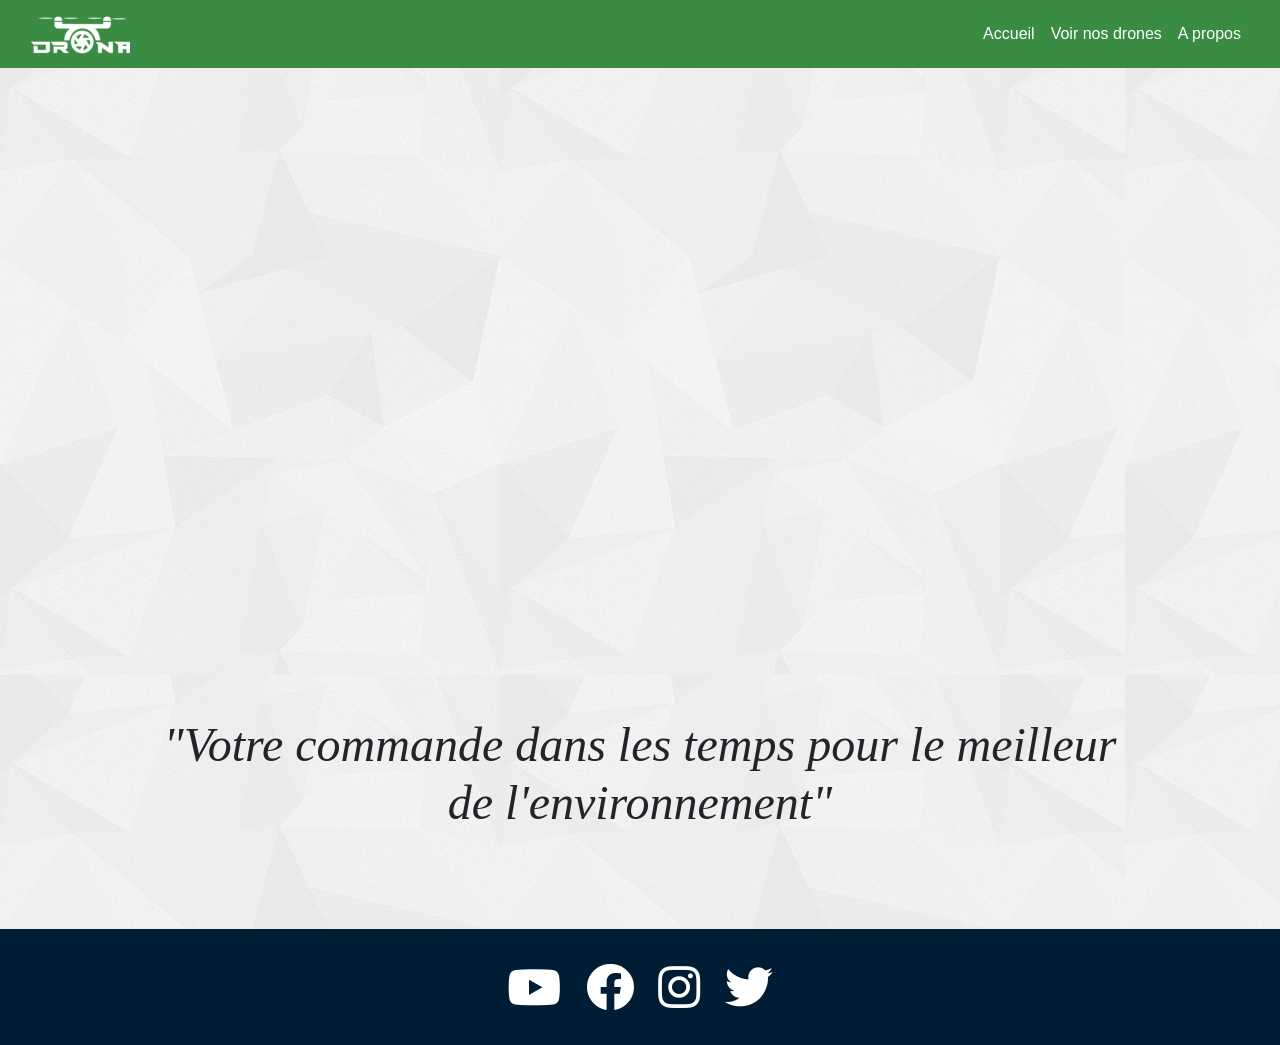
<file: index.html>
<!DOCTYPE html>
<html lang="en">

<head>
    <meta charset="UTF-8">
    <meta name="viewport" content="width=device-width, initial-scale=1.0">
    <meta http-equiv="X-UA-Compatible" content="ie=edge">
    <title>Drona</title>
    <link rel="shortcut icon" href="assets/img/favicon.ico" type="image/x-icon">
    <link rel="stylesheet" href="assets/css/index.css">
    <link rel="stylesheet" href="assets/css/style.css">
    <link href="https://cdn.jsdelivr.net/npm/bootstrap@5.0.0-beta1/dist/css/bootstrap.min.css" rel="stylesheet">
    <link rel="stylesheet" href="https://maxcdn.bootstrapcdn.com/bootstrap/4.4.1/css/bootstrap.min.css">
    <link rel="stylesheet" href="https://maxcdn.bootstrapcdn.com/bootstrap/4.3.1/css/bootstrap.min.css">
    <link rel="stylesheet" href="https://use.fontawesome.com/releases/v5.8.1/css/all.css">
</head>

<body>
<header>
    <nav class="navbar navbar-expand-lg navbar-light">
        <div class="container-fluid">
            <a class="navbar-brand" href="index.html">
                <img src="assets/img/logo.png">

            </a>
            <div class="d-flex">
                <button class="navbar-toggler" type="button" data-bs-toggle="collapse"
                        data-bs-target="#navbarSupportedContent" aria-controls="navbarSupportedContent"
                        aria-expanded="false" aria-label="Toggle navigation">
                    <span class="navbar-toggler-icon"></span>
                </button>
                <div class="collapse navbar-collapse" id="navbarSupportedContent">
                    <ul class="navbar-nav mr-auto">

                        <!-- Accueil -->
                        <li class="nav-item">
                            <div class="d-flex justify-content-center">
                                <a class="nav-link active" style="color: white;" aria-current="page"
                                   href="index.html">Accueil</a>
                            </div>
                        </li>

                        <!-- Nos drones -->
                        <li class="nav-item">
                            <div class="d-flex justify-content-center">
                                <a class="nav-link active" style="color: white;" aria-current="page"
                                   href="drone.html">Voir nos drones</a>
                            </div>
                        </li>

                        <!-- A propos -->
                        <li class="nav-item">
                            <a class="nav-link active" style="color: white;" aria-current="page"
                               href="auteur.html">A propos</a>
                        </li>
                    </ul>
                </div>
            </div>
        </div>
    </nav>
</header>

<div class="container">
    <iframe width="900" height="550" src="https://www.youtube.com/embed/3Mn-Cpjg7vE" frameborder="0"
            allow="accelerometer; autoplay; clipboard-write; encrypted-media; gyroscope; picture-in-picture"
            allowfullscreen></iframe>
    <h1>"Votre commande dans les temps pour le meilleur de l'environnement"</h1>
</div>

<div class="footer">
    <div class="social">
        <i class="fab fa-youtube"></i>
        <i class="fab fa-facebook"></i>
        <i class="fab fa-instagram"></i>
        <i class="fab fa-twitter"></i>
    </div>
</div>

</body>

</html>
</file>
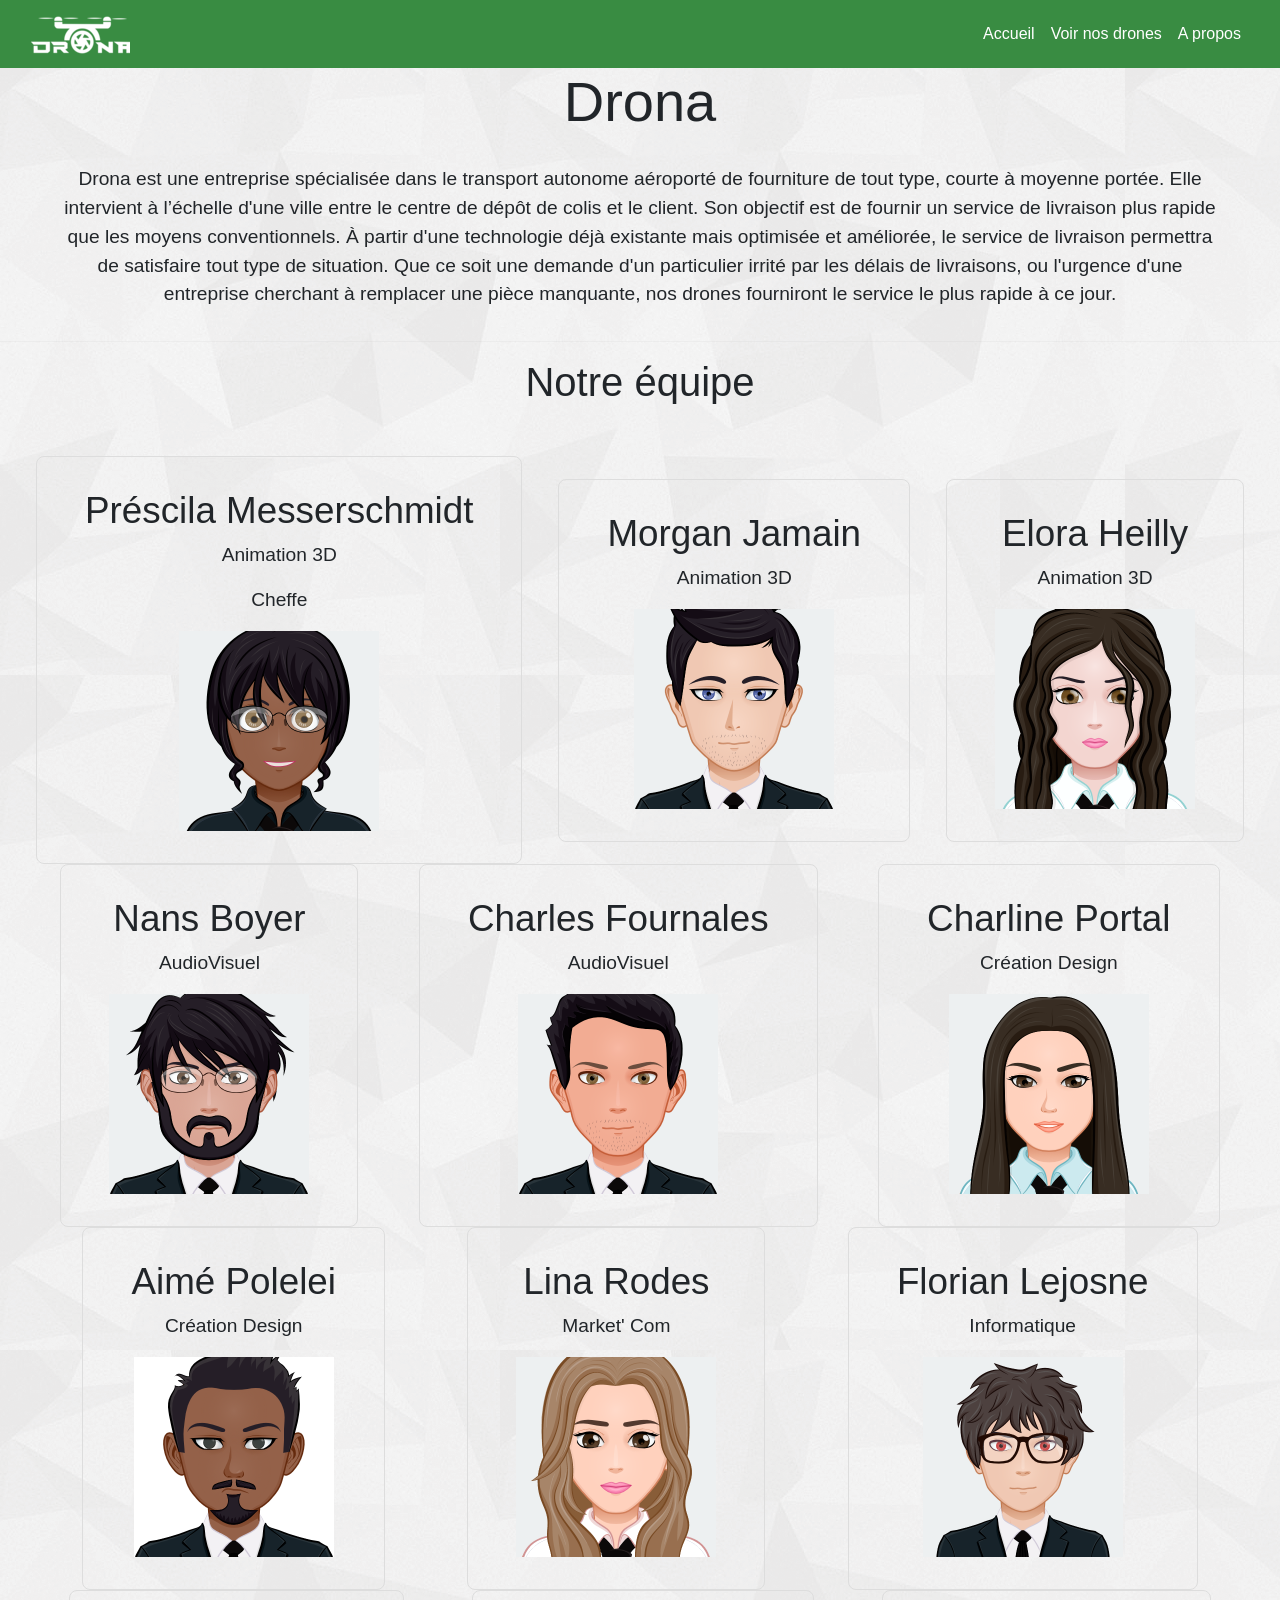
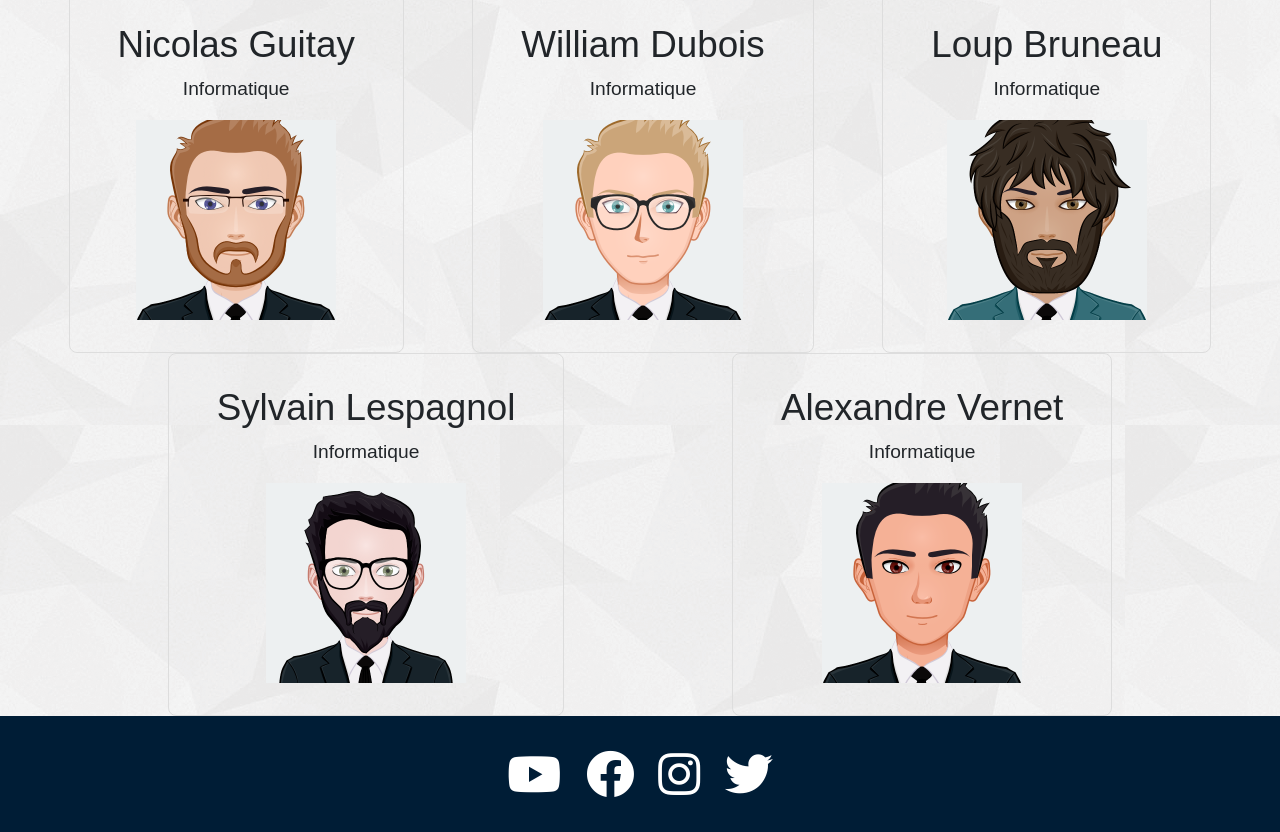
<file: auteur.html>
<!DOCTYPE html>
<html lang="en">

<head>
    <meta charset="UTF-8">
    <meta name="viewport" content="width=device-width, initial-scale=1.0">
    <meta http-equiv="X-UA-Compatible" content="ie=edge">
    <title>Drona - A propos</title>
    <link rel="shortcut icon" href="assets/img/favicon.ico" type="image/x-icon">
    <link rel="stylesheet" href="assets/css/auteur.css">
    <link rel="stylesheet" href="assets/css/style.css">
    <link href="https://cdn.jsdelivr.net/npm/bootstrap@5.0.0-beta1/dist/css/bootstrap.min.css" rel="stylesheet">
    <link rel="stylesheet" href="https://maxcdn.bootstrapcdn.com/bootstrap/4.4.1/css/bootstrap.min.css">
    <link rel="stylesheet" href="https://maxcdn.bootstrapcdn.com/bootstrap/4.3.1/css/bootstrap.min.css">
    <link rel="stylesheet" href="https://use.fontawesome.com/releases/v5.8.1/css/all.css">
</head>

<body>
    <header>
        <nav class="navbar navbar-expand-lg navbar-light">
            <div class="container-fluid">
                <a class="navbar-brand" href="index.html">
                    <img src="assets/img/logo.png">

                </a>
                <div class="d-flex">
                    <button class="navbar-toggler" type="button" data-bs-toggle="collapse"
                        data-bs-target="#navbarSupportedContent" aria-controls="navbarSupportedContent"
                        aria-expanded="false" aria-label="Toggle navigation">
                        <span class="navbar-toggler-icon"></span>
                    </button>
                    <div class="collapse navbar-collapse" id="navbarSupportedContent">
                        <ul class="navbar-nav mr-auto">

                            <!-- Accueil -->
                            <li class="nav-item">
                                <div class="d-flex justify-content-center">
                                    <a class="nav-link active" style="color: white;" aria-current="page"
                                        href="index.html">Accueil</a>
                                </div>
                            </li>

                            <!-- Nos drones -->
                            <li class="nav-item">
                                <div class="d-flex justify-content-center">
                                    <a class="nav-link active" style="color: white;" aria-current="page"
                                        href="drone.html">Voir nos drones</a>
                                </div>
                            </li>

                            <!-- A propos -->
                            <li class="nav-item">
                                <a class="nav-link active" style="color: white;" aria-current="page"
                                    href="auteur.html">A propos</a>
                            </li>
                        </ul>
                    </div>
                </div>
            </div>
        </nav>
    </header>

    <div class="about">
        <h1>Drona</h1>
        <div class="about-description">
            <p>Drona est une entreprise spécialisée dans le transport autonome aéroporté de fourniture de tout type,
                courte
                à moyenne portée. Elle intervient à l’échelle d'une ville entre le centre de dépôt de colis et le client.
                Son
                objectif est de fournir un service de livraison plus rapide que les moyens conventionnels. À partir
                d'une
                technologie déjà existante mais optimisée et améliorée, le service de livraison permettra de satisfaire
                tout type de situation. Que ce soit une demande d'un particulier irrité par les délais de livraisons,
                ou
                l'urgence d'une entreprise cherchant à remplacer une pièce manquante, nos drones fourniront le service
                le
                plus rapide à ce jour.
            </p>
        </div>
    </div>
    <hr>
    <h1 style="text-align: center; margin-bottom: 50px;">Notre équipe</h1>
    <div class="ourTeam">
        <div class="ourTeamCard">
            <h2>Préscila Messerschmidt</h2>
            <p>Animation 3D</p>
            <p>Cheffe</p>
            <img src="assets/img/avatars/prescila.png" alt="prescila">
        </div>
        <div class="ourTeamCard">
            <h2>Morgan Jamain</h2>
            <p>Animation 3D</p>
            <img src="assets/img/avatars/morgan.png" alt="morgan">
        </div>
        <div class="ourTeamCard">
            <h2>Elora Heilly</h2>
            <p>Animation 3D</p>
            <img src="assets/img/avatars/elora.png" alt="elora">
        </div>
        <div class="ourTeamCard">
            <h2>Nans Boyer</h2>
            <p>AudioVisuel</p>
            <img src="assets/img/avatars/nans.png" alt="nans">
        </div>
        <div class="ourTeamCard">
            <h2>Charles Fournales</h2>
            <p>AudioVisuel</p>
            <img src="assets/img/avatars/charles.png" alt="charles">
        </div>
        <div class="ourTeamCard">
            <h2>Charline Portal</h2>
            <p>Création Design</p>
            <img src="assets/img/avatars/charline.png" alt="charline">
        </div>
        <div class="ourTeamCard">
            <h2>Aimé Polelei</h2>
            <p>Création Design</p>
            <img src="assets/img/avatars/aimé.png" alt="aimé">
        </div>
        <div class="ourTeamCard">
            <h2>Lina Rodes</h2>
            <p>Market' Com</p>
            <img src="assets/img/avatars/lina.png" alt="lina">
        </div>
        <div class="ourTeamCard">
            <h2>Florian Lejosne</h2>
            <p>Informatique</p>
            <img src="assets/img/avatars/florian.png" alt="florian">
        </div>
        <div class="ourTeamCard">
            <h2>Nicolas Guitay</h2>
            <p>Informatique</p>
            <img src="assets/img/avatars/nicolas.png" alt="nicolas">
        </div>
        <div class="ourTeamCard">
            <h2>William Dubois</h2>
            <p>Informatique</p>
            <img src="assets/img/avatars/william.png" alt="william">
        </div>
        <div class="ourTeamCard">
            <h2>Loup Bruneau</h2>
            <p>Informatique</p>
            <img src="assets/img/avatars/loup.png" alt="loup">
        </div>
        <div class="ourTeamCard">
            <h2>Sylvain Lespagnol</h2>
            <p>Informatique</p>
            <img src="assets/img/avatars/sylvain.png" alt="sylvain">
        </div>
        <div class="ourTeamCard">
            <h2>Alexandre Vernet</h2>
            <p>Informatique</p>
            <img src="assets/img/avatars/alexandre.png" alt="alexandre">
        </div>
    </div>

    <div class="footer">
        <div class="social">
            <i class="fab fa-youtube"></i>
            <i class="fab fa-facebook"></i>
            <i class="fab fa-instagram"></i>
            <i class="fab fa-twitter"></i>
        </div>
    </div>

</body>

</html>
</file>
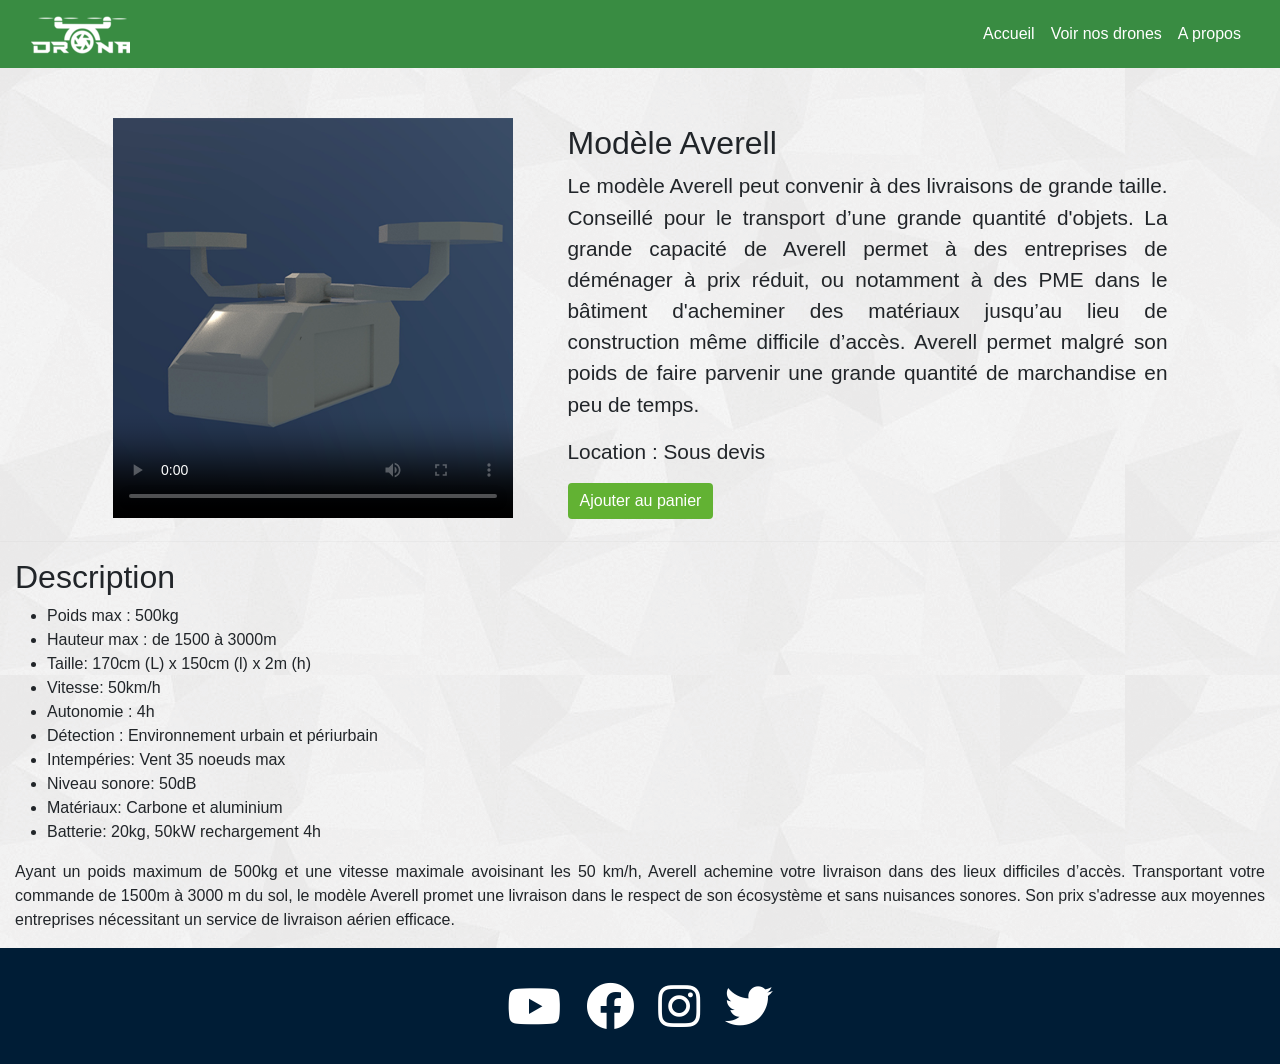
<file: averell.html>
<!DOCTYPE html>
<html lang="en">

<head>
    <meta charset="UTF-8">
    <meta name="viewport" content="width=device-width, initial-scale=1.0">
    <meta http-equiv="X-UA-Compatible" content="ie=edge">
    <title>Drona - Modèle A</title>
    <link rel="shortcut icon" href="assets/img/favicon.ico" type="image/x-icon">
    <link rel="stylesheet" href="assets/css/joe.css">
    <link rel="stylesheet" href="assets/css/style.css">
    <link href="https://cdn.jsdelivr.net/npm/bootstrap@5.0.0-beta1/dist/css/bootstrap.min.css" rel="stylesheet">
    <link rel="stylesheet" href="https://maxcdn.bootstrapcdn.com/bootstrap/4.4.1/css/bootstrap.min.css">
    <link rel="stylesheet" href="https://maxcdn.bootstrapcdn.com/bootstrap/4.3.1/css/bootstrap.min.css">
    <link rel="stylesheet" href="https://use.fontawesome.com/releases/v5.8.1/css/all.css">
</head>

<body>
    <header>
        <nav class="navbar navbar-expand-lg navbar-light">
            <div class="container-fluid">
                <a class="navbar-brand" href="index.html">
                    <img src="assets/img/logo.png">

                </a>
                <div class="d-flex">
                    <button class="navbar-toggler" type="button" data-bs-toggle="collapse"
                        data-bs-target="#navbarSupportedContent" aria-controls="navbarSupportedContent"
                        aria-expanded="false" aria-label="Toggle navigation">
                        <span class="navbar-toggler-icon"></span>
                    </button>
                    <div class="collapse navbar-collapse" id="navbarSupportedContent">
                        <ul class="navbar-nav mr-auto">

                            <!-- Accueil -->
                            <li class="nav-item">
                                <div class="d-flex justify-content-center">
                                    <a class="nav-link active" style="color: white;" aria-current="page"
                                        href="index.html">Accueil</a>
                                </div>
                            </li>

                            <!-- Nos drones -->
                            <li class="nav-item">
                                <div class="d-flex justify-content-center">
                                    <a class="nav-link active" style="color: white;" aria-current="page"
                                        href="drone.html">Voir nos drones</a>
                                </div>
                            </li>

                            <!-- A propos -->
                            <li class="nav-item">
                                <a class="nav-link active" style="color: white;" aria-current="page"
                                    href="auteur.html">A propos</a>
                            </li>
                        </ul>
                    </div>
                </div>
            </div>
        </nav>
    </header>


    <div class="container">
        <div class="content">
            <div class="image">
                <video src="assets/videos/Averell.mp4" controls poster="assets/img/drones/averell.png"></video>
            </div>
            <div class="text">
                <h2>Modèle Averell</h2>
                <p>Le modèle Averell peut convenir à des livraisons de grande taille. Conseillé pour le transport d’une
                    grande quantité d'objets.
                    La grande capacité de Averell permet à des entreprises de déménager à prix réduit, ou notamment à
                    des PME dans le bâtiment d'acheminer des matériaux jusqu’au lieu de construction même difficile
                    d’accès.
                    Averell permet malgré son poids de faire parvenir une grande quantité de marchandise en peu de
                    temps.


                </p>
                <p>Location : Sous devis</p>
                <input type="button" class="btn btn-primary" value="Ajouter au panier">
            </div>
        </div>
    </div>

    <hr>

    <div class="container-fluid">
        <h2>Description</h2>
        <ul>
            <li>Poids max : 500kg</li>
            <li>Hauteur max : de 1500 à 3000m</li>
            <li>Taille: 170cm (L) x 150cm (l) x 2m (h)</li>
            <li>Vitesse: 50km/h</li>
            <li>Autonomie : 4h</li>
            <li>Détection : Environnement urbain et périurbain</li>
            <li>Intempéries: Vent 35 noeuds max</li>
            <li>Niveau sonore: 50dB</li>
            <li>Matériaux: Carbone et aluminium</li>
            <li>Batterie: 20kg, 50kW rechargement 4h</li>
        </ul>
        <p style="text-align: justify;">
            Ayant un poids maximum de 500kg et une vitesse maximale avoisinant les 50 km/h, Averell achemine votre
            livraison dans des lieux difficiles d’accès.
            Transportant votre commande de 1500m à 3000 m du sol, le modèle Averell promet une livraison dans le respect
            de son écosystème et sans nuisances sonores.
            Son prix s'adresse aux moyennes entreprises nécessitant un service de livraison aérien efficace.
        </p>
    </div>


    <div class="footer">
        <div class="social">
            <i class="fab fa-youtube"></i>
            <i class="fab fa-facebook"></i>
            <i class="fab fa-instagram"></i>
            <i class="fab fa-twitter"></i>
        </div>
    </div>

</body>

</html>
</file>
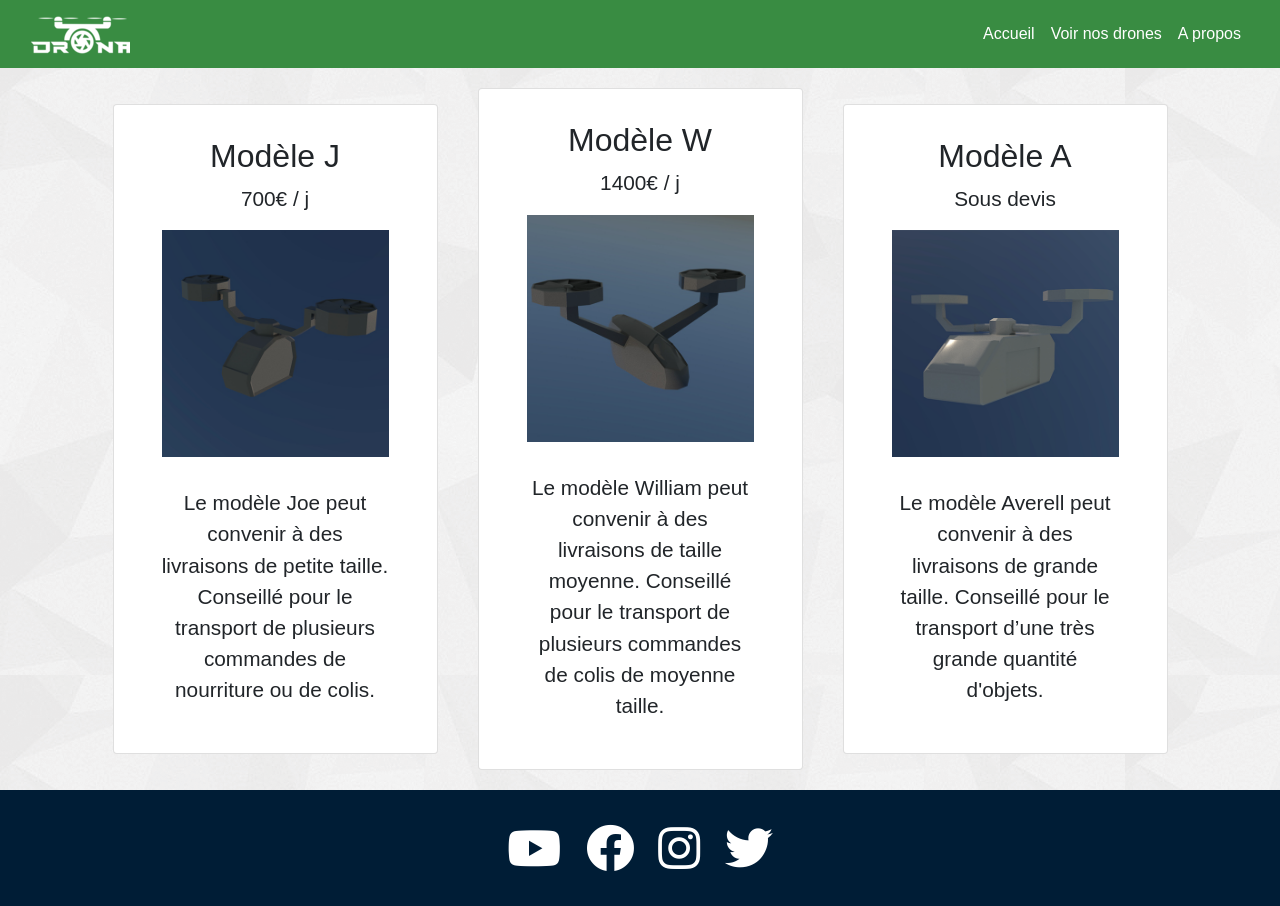
<file: drone.html>
<!DOCTYPE html>
<html lang="en">

<head>
    <meta charset="UTF-8">
    <meta name="viewport" content="width=device-width, initial-scale=1.0">
    <meta http-equiv="X-UA-Compatible" content="ie=edge">
    <title>Drona - Nos drones</title>
    <link rel="shortcut icon" href="assets/img/favicon.ico" type="image/x-icon">
    <link rel="stylesheet" href="assets/css/drone.css">
    <link rel="stylesheet" href="assets/css/style.css">
    <link href="https://cdn.jsdelivr.net/npm/bootstrap@5.0.0-beta1/dist/css/bootstrap.min.css" rel="stylesheet">
    <link rel="stylesheet" href="https://maxcdn.bootstrapcdn.com/bootstrap/4.4.1/css/bootstrap.min.css">
    <link rel="stylesheet" href="https://maxcdn.bootstrapcdn.com/bootstrap/4.3.1/css/bootstrap.min.css">
    <link rel="stylesheet" href="https://use.fontawesome.com/releases/v5.8.1/css/all.css">
</head>

<body>
    <header>
        <nav class="navbar navbar-expand-lg navbar-light">
            <div class="container-fluid">
                <a class="navbar-brand" href="index.html">
                    <img src="assets/img/logo.png">

                </a>
                <div class="d-flex">
                    <button class="navbar-toggler" type="button" data-bs-toggle="collapse"
                        data-bs-target="#navbarSupportedContent" aria-controls="navbarSupportedContent"
                        aria-expanded="false" aria-label="Toggle navigation">
                        <span class="navbar-toggler-icon"></span>
                    </button>
                    <div class="collapse navbar-collapse" id="navbarSupportedContent">
                        <ul class="navbar-nav mr-auto">

                            <!-- Accueil -->
                            <li class="nav-item">
                                <div class="d-flex justify-content-center">
                                    <a class="nav-link active" style="color: white;" aria-current="page"
                                        href="index.html">Accueil</a>
                                </div>
                            </li>

                            <!-- Nos drones -->
                            <li class="nav-item">
                                <div class="d-flex justify-content-center">
                                    <a class="nav-link active" style="color: white;" aria-current="page"
                                        href="drone.html">Voir nos drones</a>
                                </div>
                            </li>

                            <!-- A propos -->
                            <li class="nav-item">
                                <a class="nav-link active" style="color: white;" aria-current="page"
                                    href="auteur.html">A propos</a>
                            </li>
                        </ul>
                    </div>
                </div>
            </div>
        </nav>
    </header>

    <div class="container">
        <div class="listCard">
            <a href="./joe.html">
                <div class="card">
                    <h2>Modèle J</h2>
                    <p>700€ / j</p>
                    <img src="assets/img/drones/joe.png" alt="joe">
                    <p>
                        Le modèle Joe peut convenir à des livraisons de petite taille. Conseillé pour le transport de
                        plusieurs commandes de nourriture ou de colis.
                    </p>
                </div>
            </a>
            <a href="william.html">
                <div class="card">
                    <h2>Modèle W</h2>
                    <p>1400€ / j</p>
                    <img src="assets/img/drones/william.png" alt="william">
                    <p>
                        Le modèle William peut convenir à des livraisons de taille moyenne. Conseillé pour le transport
                        de plusieurs commandes de colis de moyenne taille.
                    </p>
                </div>
            </a>
            <a href="averell.html">
                <div class="card">
                    <h2>Modèle A</h2>
                    <p>Sous devis</p>
                    <img src="assets/img/drones/averell.png" alt="averell">
                    <p>
                        Le modèle Averell peut convenir à des livraisons de grande taille. Conseillé pour le transport
                        d’une très grande quantité d'objets.

                    </p>
                </div>
            </a>
        </div>
    </div>

    <div class="footer">
        <div class="social">
            <i class="fab fa-youtube"></i>
            <i class="fab fa-facebook"></i>
            <i class="fab fa-instagram"></i>
            <i class="fab fa-twitter"></i>
        </div>
    </div>

</body>

</html>
</file>
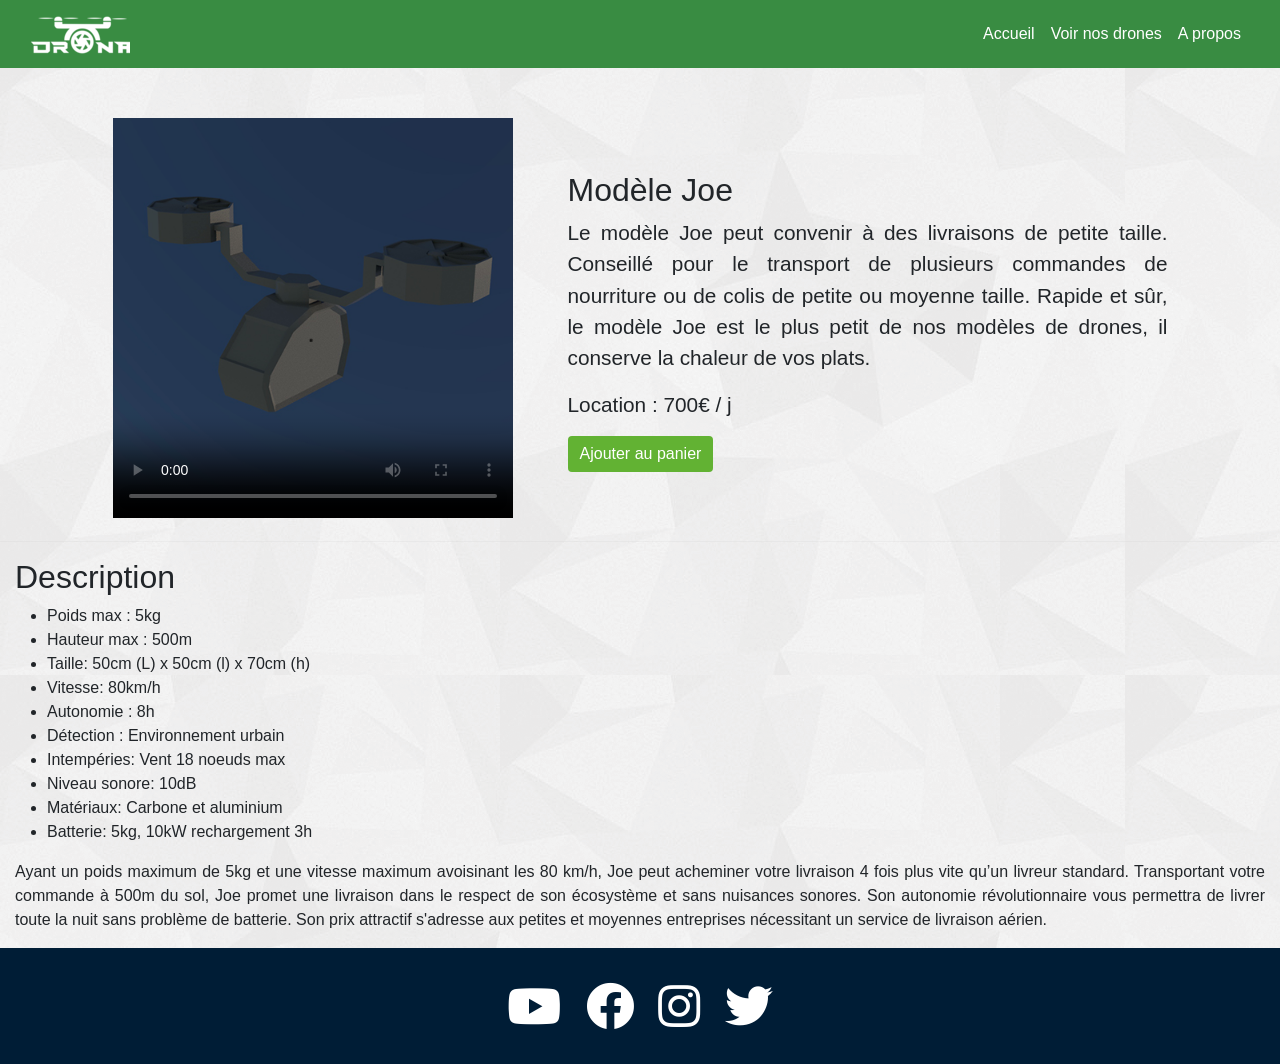
<file: joe.html>
<!DOCTYPE html>
<html lang="en">

<head>
    <meta charset="UTF-8">
    <meta name="viewport" content="width=device-width, initial-scale=1.0">
    <meta http-equiv="X-UA-Compatible" content="ie=edge">
    <title>Drona - Modèle J</title>
    <link rel="shortcut icon" href="assets/img/favicon.ico" type="image/x-icon">
    <link rel="stylesheet" href="assets/css/joe.css">
    <link rel="stylesheet" href="assets/css/style.css">
    <link href="https://cdn.jsdelivr.net/npm/bootstrap@5.0.0-beta1/dist/css/bootstrap.min.css" rel="stylesheet">
    <link rel="stylesheet" href="https://maxcdn.bootstrapcdn.com/bootstrap/4.4.1/css/bootstrap.min.css">
    <link rel="stylesheet" href="https://maxcdn.bootstrapcdn.com/bootstrap/4.3.1/css/bootstrap.min.css">
    <link rel="stylesheet" href="https://use.fontawesome.com/releases/v5.8.1/css/all.css">
</head>

<body>
    <header>
        <nav class="navbar navbar-expand-lg navbar-light">
            <div class="container-fluid">
                <a class="navbar-brand" href="index.html">
                    <img src="assets/img/logo.png">

                </a>
                <div class="d-flex">
                    <button class="navbar-toggler" type="button" data-bs-toggle="collapse"
                        data-bs-target="#navbarSupportedContent" aria-controls="navbarSupportedContent"
                        aria-expanded="false" aria-label="Toggle navigation">
                        <span class="navbar-toggler-icon"></span>
                    </button>
                    <div class="collapse navbar-collapse" id="navbarSupportedContent">
                        <ul class="navbar-nav mr-auto">

                            <!-- Accueil -->
                            <li class="nav-item">
                                <div class="d-flex justify-content-center">
                                    <a class="nav-link active" style="color: white;" aria-current="page"
                                        href="index.html">Accueil</a>
                                </div>
                            </li>

                            <!-- Nos drones -->
                            <li class="nav-item">
                                <div class="d-flex justify-content-center">
                                    <a class="nav-link active" style="color: white;" aria-current="page"
                                        href="drone.html">Voir nos drones</a>
                                </div>
                            </li>

                            <!-- A propos -->
                            <li class="nav-item">
                                <a class="nav-link active" style="color: white;" aria-current="page"
                                    href="auteur.html">A propos</a>
                            </li>
                        </ul>
                    </div>
                </div>
            </div>
        </nav>
    </header>


    <div class="container">
        <div class="content">
            <div class="image">
                <video src="assets/videos/Joe.mp4" controls poster="assets/img/drones/joe.png"></video>
            </div>
            <div class="text">
                <h2>Modèle Joe</h2>
                <p>Le modèle Joe peut convenir à des livraisons de petite taille. Conseillé pour le transport de
                    plusieurs commandes de nourriture ou de colis de petite ou moyenne taille.
                    Rapide et sûr, le modèle Joe est le plus petit de nos modèles de drones, il conserve la chaleur de
                    vos plats.
                </p>
                <p>Location : 700€ / j</p>
                <input type="button" class="btn btn-primary" value="Ajouter au panier">
            </div>
        </div>
    </div>

    <hr>

    <div class="container-fluid">
        <h2>Description</h2>
        <ul>
            <li>Poids max : 5kg</li>
            <li>Hauteur max : 500m</li>
            <li>Taille: 50cm (L) x 50cm (l) x 70cm (h)</li>
            <li>Vitesse: 80km/h</li>
            <li>Autonomie : 8h</li>
            <li>Détection : Environnement urbain</li>
            <li>Intempéries: Vent 18 noeuds max</li>
            <li>Niveau sonore: 10dB</li>
            <li>Matériaux: Carbone et aluminium</li>
            <li>Batterie: 5kg, 10kW rechargement 3h</li>
        </ul>
        <p style="text-align: justify;">
            Ayant un poids maximum de 5kg et une vitesse maximum avoisinant les 80 km/h, Joe peut acheminer votre
            livraison 4 fois plus vite qu’un livreur standard.
            Transportant votre commande à 500m du sol, Joe promet une livraison dans le respect de son écosystème et
            sans nuisances sonores.
            Son autonomie révolutionnaire vous permettra de livrer toute la nuit sans problème de batterie.
            Son prix attractif s'adresse aux petites et moyennes entreprises nécessitant un service de livraison aérien.
        </p>
    </div>


    <div class="footer">
        <div class="social">
            <i class="fab fa-youtube"></i>
            <i class="fab fa-facebook"></i>
            <i class="fab fa-instagram"></i>
            <i class="fab fa-twitter"></i>
        </div>
    </div>

</body>

</html>
</file>
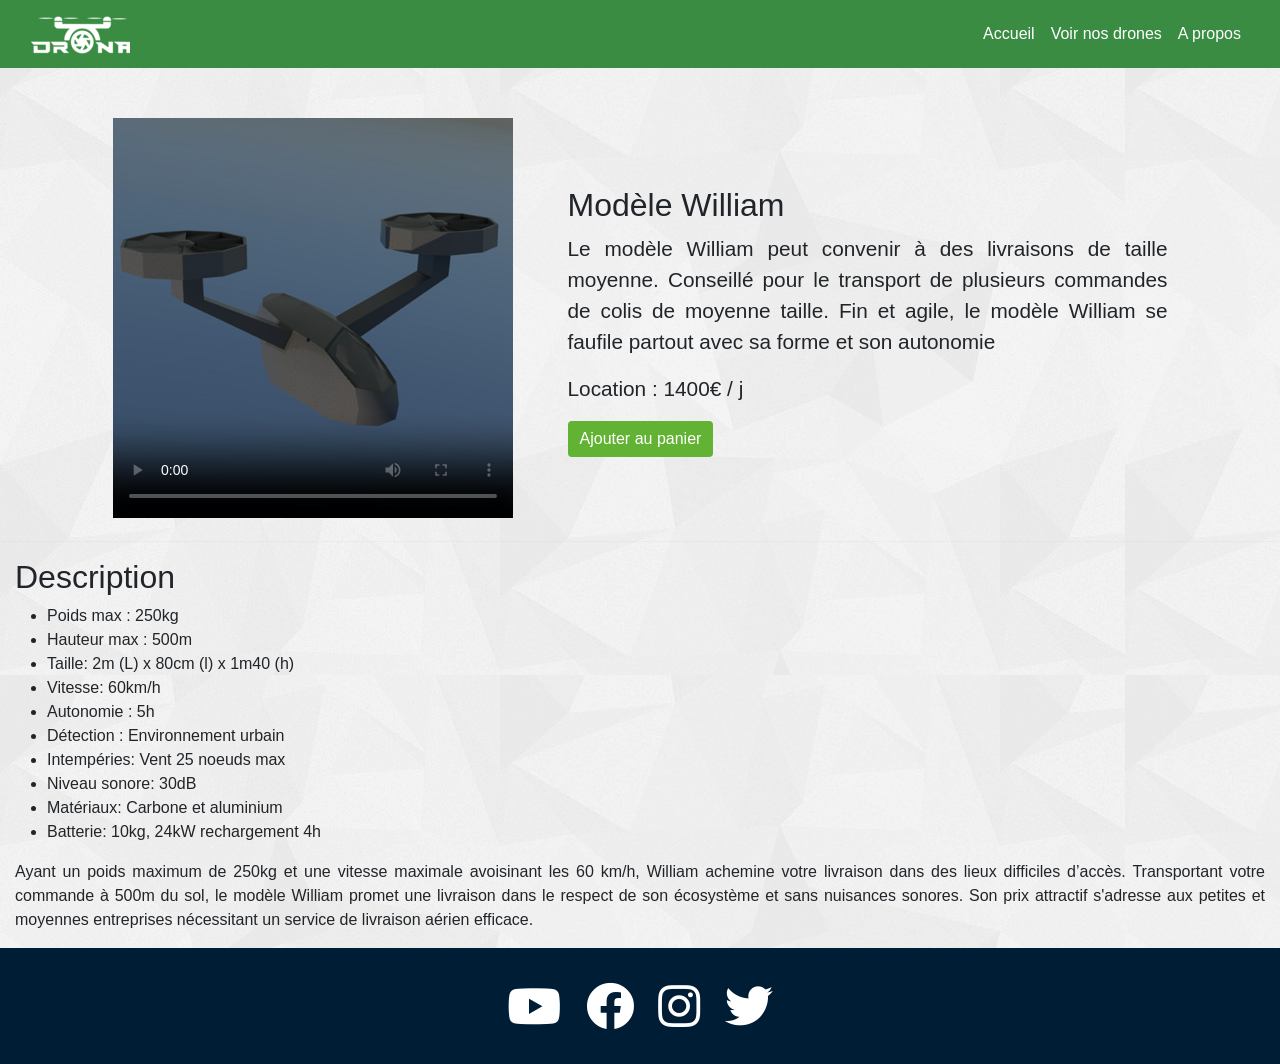
<file: william.html>
<!DOCTYPE html>
<html lang="en">

<head>
    <meta charset="UTF-8">
    <meta name="viewport" content="width=device-width, initial-scale=1.0">
    <meta http-equiv="X-UA-Compatible" content="ie=edge">
    <title>Drona - Modèle W</title>
    <link rel="shortcut icon" href="assets/img/favicon.ico" type="image/x-icon">
    <link rel="stylesheet" href="assets/css/joe.css">
    <link rel="stylesheet" href="assets/css/style.css">
    <link href="https://cdn.jsdelivr.net/npm/bootstrap@5.0.0-beta1/dist/css/bootstrap.min.css" rel="stylesheet">
    <link rel="stylesheet" href="https://maxcdn.bootstrapcdn.com/bootstrap/4.4.1/css/bootstrap.min.css">
    <link rel="stylesheet" href="https://maxcdn.bootstrapcdn.com/bootstrap/4.3.1/css/bootstrap.min.css">
    <link rel="stylesheet" href="https://use.fontawesome.com/releases/v5.8.1/css/all.css">
</head>

<body>
    <header>
        <nav class="navbar navbar-expand-lg navbar-light">
            <div class="container-fluid">
                <a class="navbar-brand" href="index.html">
                    <img src="assets/img/logo.png">

                </a>
                <div class="d-flex">
                    <button class="navbar-toggler" type="button" data-bs-toggle="collapse"
                        data-bs-target="#navbarSupportedContent" aria-controls="navbarSupportedContent"
                        aria-expanded="false" aria-label="Toggle navigation">
                        <span class="navbar-toggler-icon"></span>
                    </button>
                    <div class="collapse navbar-collapse" id="navbarSupportedContent">
                        <ul class="navbar-nav mr-auto">

                            <!-- Accueil -->
                            <li class="nav-item">
                                <div class="d-flex justify-content-center">
                                    <a class="nav-link active" style="color: white;" aria-current="page"
                                        href="index.html">Accueil</a>
                                </div>
                            </li>

                            <!-- Nos drones -->
                            <li class="nav-item">
                                <div class="d-flex justify-content-center">
                                    <a class="nav-link active" style="color: white;" aria-current="page"
                                        href="drone.html">Voir nos drones</a>
                                </div>
                            </li>

                            <!-- A propos -->
                            <li class="nav-item">
                                <a class="nav-link active" style="color: white;" aria-current="page"
                                    href="auteur.html">A propos</a>
                            </li>
                        </ul>
                    </div>
                </div>
            </div>
        </nav>
    </header>


    <div class="container">
        <div class="content">
            <div class="image">
                <video src="assets/videos/William.mp4" controls poster="assets/img/drones/william.png"></video>

            </div>
            <div class="text">
                <h2>Modèle William</h2>
                <p>Le modèle William peut convenir à des livraisons de taille moyenne. Conseillé pour le transport de
                    plusieurs commandes de colis de moyenne taille.
                    Fin et agile, le modèle William se faufile partout avec sa forme et son autonomie

                </p>
                <p>Location : 1400€ / j</p>
                <input type="button" class="btn btn-primary" value="Ajouter au panier">
            </div>
        </div>
    </div>

    <hr>

    <div class="container-fluid">
        <h2>Description</h2>
        <ul>
            <li>Poids max : 250kg</li>
            <li>Hauteur max : 500m</li>
            <li>Taille: 2m (L) x 80cm (l) x 1m40 (h)</li>
            <li>Vitesse: 60km/h</li>
            <li>Autonomie : 5h</li>
            <li>Détection : Environnement urbain</li>
            <li>Intempéries: Vent 25 noeuds max</li>
            <li>Niveau sonore: 30dB</li>
            <li>Matériaux: Carbone et aluminium</li>
            <li>Batterie: 10kg, 24kW rechargement 4h</li>
        </ul>
        <p style="text-align: justify;">
            Ayant un poids maximum de 250kg et une vitesse maximale avoisinant les 60 km/h, William achemine votre
            livraison dans des lieux difficiles d’accès.
            Transportant votre commande à 500m du sol, le modèle William promet une livraison dans le respect de son
            écosystème et sans nuisances sonores.
            Son prix attractif s'adresse aux petites et moyennes entreprises nécessitant un service de livraison aérien
            efficace.

        </p>
    </div>


    <div class="footer">
        <div class="social">
            <i class="fab fa-youtube"></i>
            <i class="fab fa-facebook"></i>
            <i class="fab fa-instagram"></i>
            <i class="fab fa-twitter"></i>
        </div>
    </div>

</body>

</html>
</file>
<file: assets/css/index.css>
* 
{
    margin: 0;
    padding: 0;
    scroll-behavior: smooth;
    box-sizing: border-box;
}
body 
{
    font-family: Verdana, Geneva, Tahoma, sans-serif;
    background-image: url('../img/bg_carte.png');
}
.container {
    display: flex;
    justify-content: space-around;
    align-items: center;
    flex-wrap: wrap;
    flex-direction: column;
    padding: 3em;
}
.container h1 {
    font-size: 3em;
    font-family: Georgia, 'Times New Roman', Times, serif;
    text-align: center;
    font-weight: 500;
    font-style: italic;
    margin: 50px;
}
body {
    display:flex;
    flex-direction: column;
    min-height: 100vh;
}

.footer {
    margin-top: auto;
}
</file>
<file: assets/css/style.css>
header {
    width: 100%;
    background: #398c42;
}

.footer {
    width: 100%;
    background: #001D36;
    padding: 1.5em 2em;
    display: flex;
    justify-content: space-around;
    align-items: center;
    flex-wrap: wrap;
    flex-direction: row;
}

.footer i {
    font-size: 3em;
    color: #fff;
    margin: 10px;
}

.footer i:hover {
    cursor: pointer;
}
</file>
<file: assets/css/auteur.css>
* {
    margin: 0;
    padding: 0;
    scroll-behavior: smooth;
    box-sizing: border-box;
}

body {
    font-family: Verdana, Geneva, Tahoma, sans-serif;
    background-image: url('../img/bg_carte.png');
}

.about {
    width: 100%;
    text-align: center;
}

.about h1 {
    font-size: 3.5em;
    margin-bottom: 30px;
}

.about .about-description {
    display: flex;
    justify-content: center;
    flex-wrap: wrap;
    flex-direction: row;
}
.about .about-description p {
    font-size: 1.2em;
    width: 90%;
    text-align: center;
}
.ourTeam {
    display: flex;
    justify-content: space-evenly;
    align-items: center;
    flex-wrap: wrap;
    flex-direction: row;
}

.ourTeam .ourTeamCard {
    padding: 2em 3em;
    text-align: center;
    border: 1px solid #ddd;
    border-radius: 8px;
}

.ourTeam .ourTeamCard h2 {
    font-size: 2.3em;
}

.ourTeam .ourTeamCard p {
    font-size: 1.2em;
}

.ourTeam .ourTeamCard img {
    max-width: 200px;
}
</file>
<file: assets/css/joe.css>
* {
    margin: 0;
    padding: 0;
    scroll-behavior: smooth;
    box-sizing: border-box;
}

body {
    font-family: Verdana, Geneva, Tahoma, sans-serif;
    background-image: url('../img/bg_carte.png');
}

.container {
    margin-top: 50px;
    width: 100%;
    display: flex;
    justify-content: center;
    align-items: center;
    flex-wrap: wrap;
}

.container .content {
    width: 100%;
    display: flex;
    justify-content: space-around;
    align-items: center;
    flex-wrap: wrap;
    flex-direction: row;
}

.container .content img,
.container .content video {
    max-height: 400px;
}

.container .content p {
    font-size: 1.3em;
    width: 600px;
    text-align: justify;
}
.container .content input {
    background: #62B233;
    border: 0px solid #fff;
}
</file>
<file: assets/css/drone.css>
* {
    margin: 0;
    padding: 0;
    scroll-behavior: smooth;
    box-sizing: border-box;
}

body {
    font-family: Verdana, Geneva, Tahoma, sans-serif;
    background-image: url('../img/bg_carte.png');

}
.container {
    /* height: 90vh; */
    width: 100%;
    display: flex;
    justify-content: center;
    align-items: center;
}

.container .listCard {
    display: flex;
    justify-content: space-evenly;
    align-items: center;
    flex-wrap: wrap;
    flex-direction: row;
}
.container .listCard a {
    text-decoration: none;
}

.container .card {
    text-align: center;
    margin: 20px;
    height: auto;
    width: 325px;
    padding: 2em 3em;
}

.container .card h2 {
    font-size: 2em;
}

.container .card p {
    font-size: 1.3em;
}

.container .card img {
    color: #000;
    margin-bottom: 30px;
}
</file>
